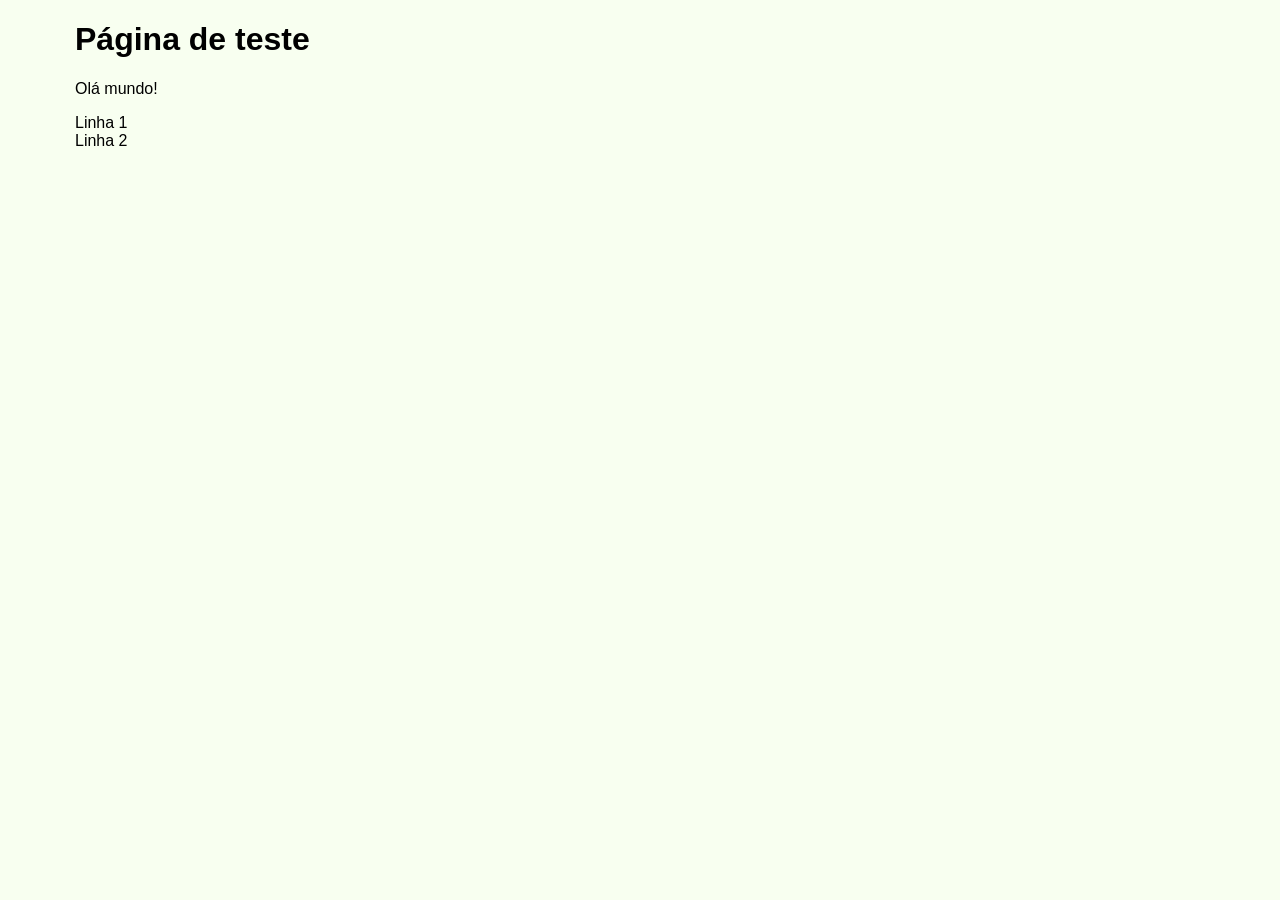
<file: index.html>
<!DOCTYPE html>
<html lang="pt-pt">
<head>
    <meta charset="UTF-8">
    <meta name="viewport" content="width=device-width, initial-scale=1.0">
    <title>Teste</title>
    <link rel="stylesheet" href="style.css">
</head>
<body>
    <h1 id="teste">Página de teste</h1>
    <p class="janela">Olá mundo!</p>
    <p>Linha 1 <br> Linha 2</p>
    <!-- Comentário em HTMl-->
</body>
</html>
</file>
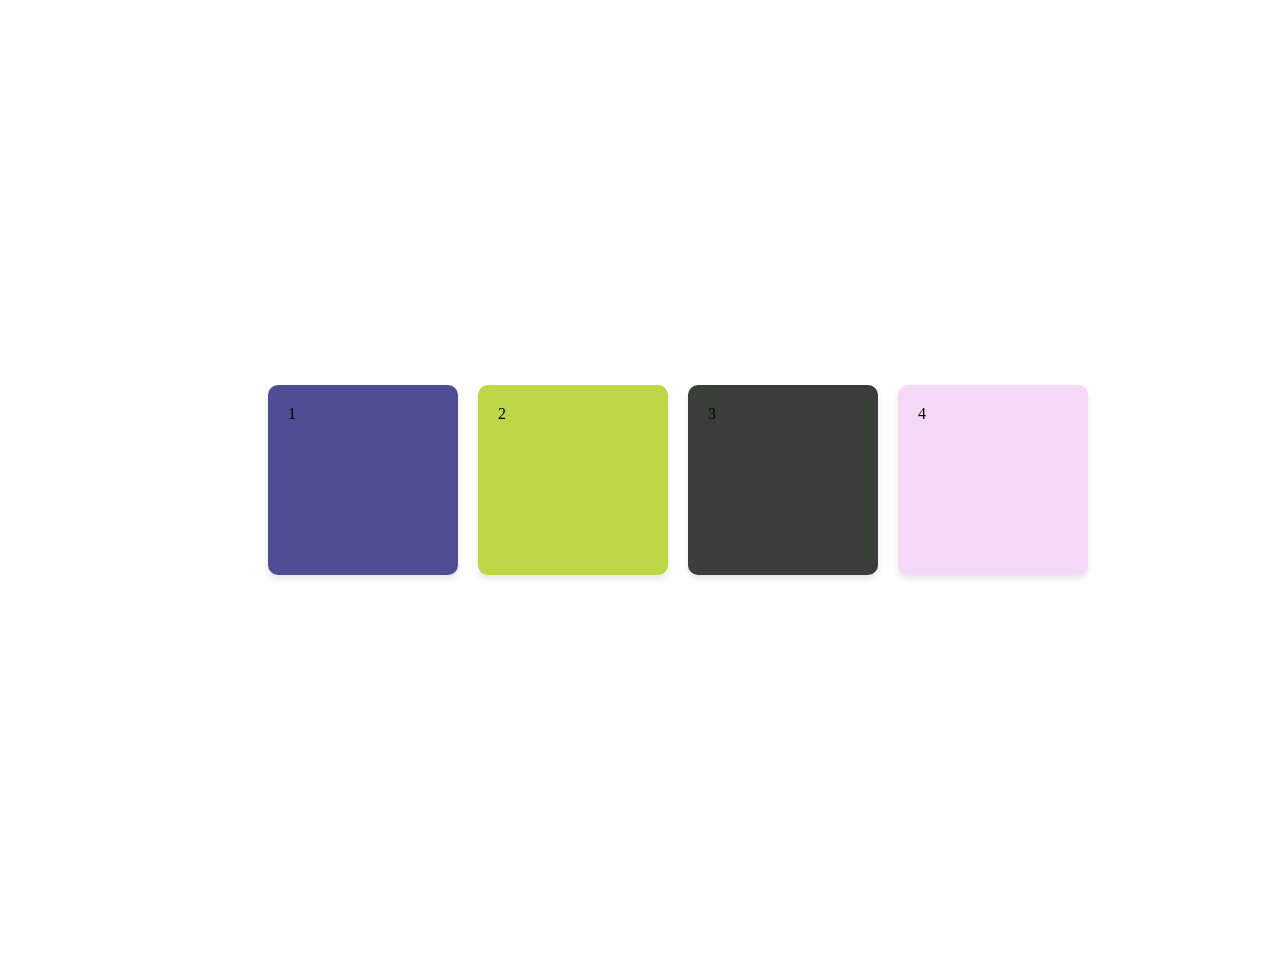
<file: flexbox/index.html>
<!DOCTYPE html>
<html lang="en">
<head>
    <meta charset="UTF-8">
    <meta name="viewport" content="width=device-width, initial-scale=1.0">
    <title>FlexBox</title>
    <link rel="stylesheet" href="style.css">
</head>
<body>
        <div class="container">
            <div class="box" id="box1">1</div>
            <div class="box" id="box2">2</div>
            <div class="box" id="box3">3</div>
            <div class="box" id="box4">4</div>

        </div>
</body>
</html>
</file>
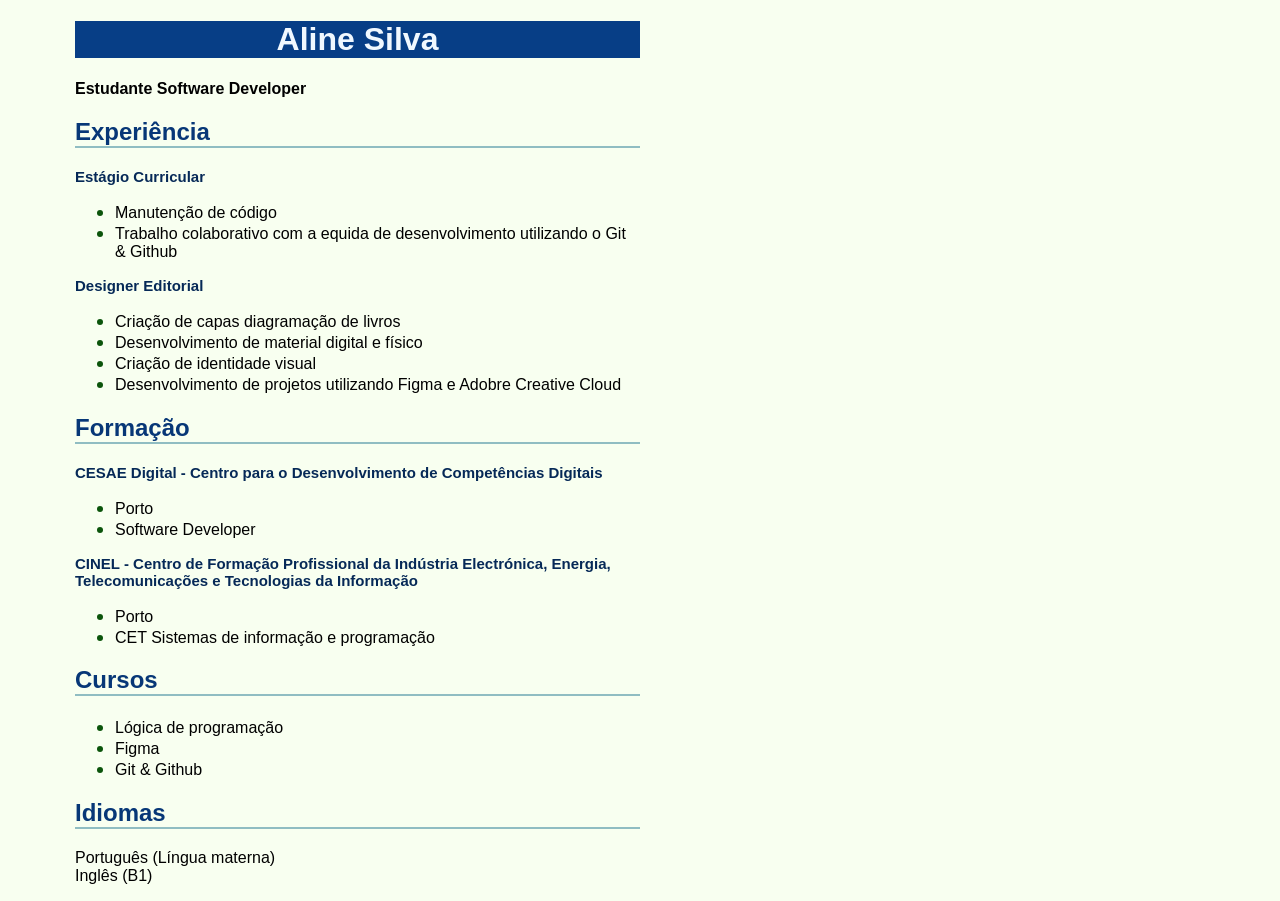
<file: curriculo.html>
<!DOCTYPE html>
<html lang="pt-pt">
<head>
    <meta charset="UTF-8">
    <meta name="viewport" content="width=device-width, initial-scale=1.0">
    <title>Currículo</title>
    <link rel="stylesheet" href="style.css">
</head>
<body>
    <header>
        <h1 id="titulo">Aline Silva</h1>
        <p><b>Estudante Software Developer</b></p>
    </header>
    <h2>Experiência</h2>
    <h3>Estágio Curricular</h3>
    <ul>
        <li>Manutenção de código</li>
        <li>Trabalho colaborativo com a equida de desenvolvimento utilizando o Git & Github</li>
    </ul>
   <h3>Designer Editorial</h3>
        <ul>
            <li>Criação de capas diagramação de livros</li>
            <li>Desenvolvimento de material digital e físico</li>
            <li>Criação de identidade visual</li>
            <li>Desenvolvimento de projetos utilizando Figma e Adobre Creative Cloud</li>
        </ul>
    </p>
    <h2>Formação</h2>
    <h3>CESAE Digital - Centro para o Desenvolvimento de Competências Digitais </h3>
    <ul>
        <li>Porto</li>
        <li>Software Developer</li>
    </ul>
    <h3>CINEL - Centro de Formação Profissional da Indústria Electrónica, Energia, Telecomunicações e Tecnologias da Informação</h3>
    <ul>
        <li>Porto</li>
        <li>CET Sistemas de informação e programação</li>
    </ul>
    <h2>Cursos</h2>
    <ul>
        <li>Lógica de programação</li>
        <li>Figma</li>
        <li>Git & Github</li>
    </ul>

    <h2>Idiomas</h2>
    <p>Português (Língua materna) <br> Inglês (B1)</p>

</body>
</html>
</file>
<file: style.css>
body{
    background-color: rgb(248, 255, 240);
    font-family: sans-serif;
    margin-left: 75px;
    margin-right: 50%;
    
}
#titulo {
    background-color:rgb(7, 62, 134);
    color: aliceblue;
    text-align: center;
}
.janela{
    font-family: Arial;
}
h2{
     color: rgb(7, 55, 119);
     border-bottom:2px solid rgba(44, 126, 151, 0.507) ;
}
h3{
    font-size: 15px;
     color: rgb(6, 41, 87);
}
ul li::marker {
  color: #0b550b;
  font-size: 1.2rem;
}
</file>
<file: flexbox/style.css>
.container {
    display: flex;
    flex-direction: row; /* Alinha os itens horizontalmente */
    row-gap: 20px; /* Espaçamento entre os itens */
    column-gap: 20px; /* Espaçamento entre as colunas, caso haja */
    align-items: center;
    margin: 30px;
    justify-content: center;
    height: 100vh; /* Ocupa toda a altura da viewport */
    width: 100vw; /* Ocupa toda a largura da viewport */
}
 
.box {
    width: 150px;
    height: 150px; /* Altura fixa para cada caixa */
    margin: 20px 0; /* Adiciona espaçamento vertical entre as caixas */
    padding: 20px; /* Adiciona espaçamento interno */
    border-radius: 10px; /* Bordas arredondadas */
    flex-direction: row; /* Alinha o conteúdo interno horizontalmente */
    box-shadow: 0 4px 6px rgba(0, 0, 0, 0.1); /* Sombra suave para profundidade */
}
#box1 {
    background-color: #4e4c92; /* Cor de fundo específica para o box 1 */
}
#box2 {
    background-color: #bdd847; /* Cor de fundo específica para o box 2 */
}
#box3 {
    background-color: #3b3d3b; /* Cor de fundo específica para o box 3 */
}
#box4 {
    background-color: #f6d9f7; /* Cor de fundo específica para o box 4 */
}
</file>
